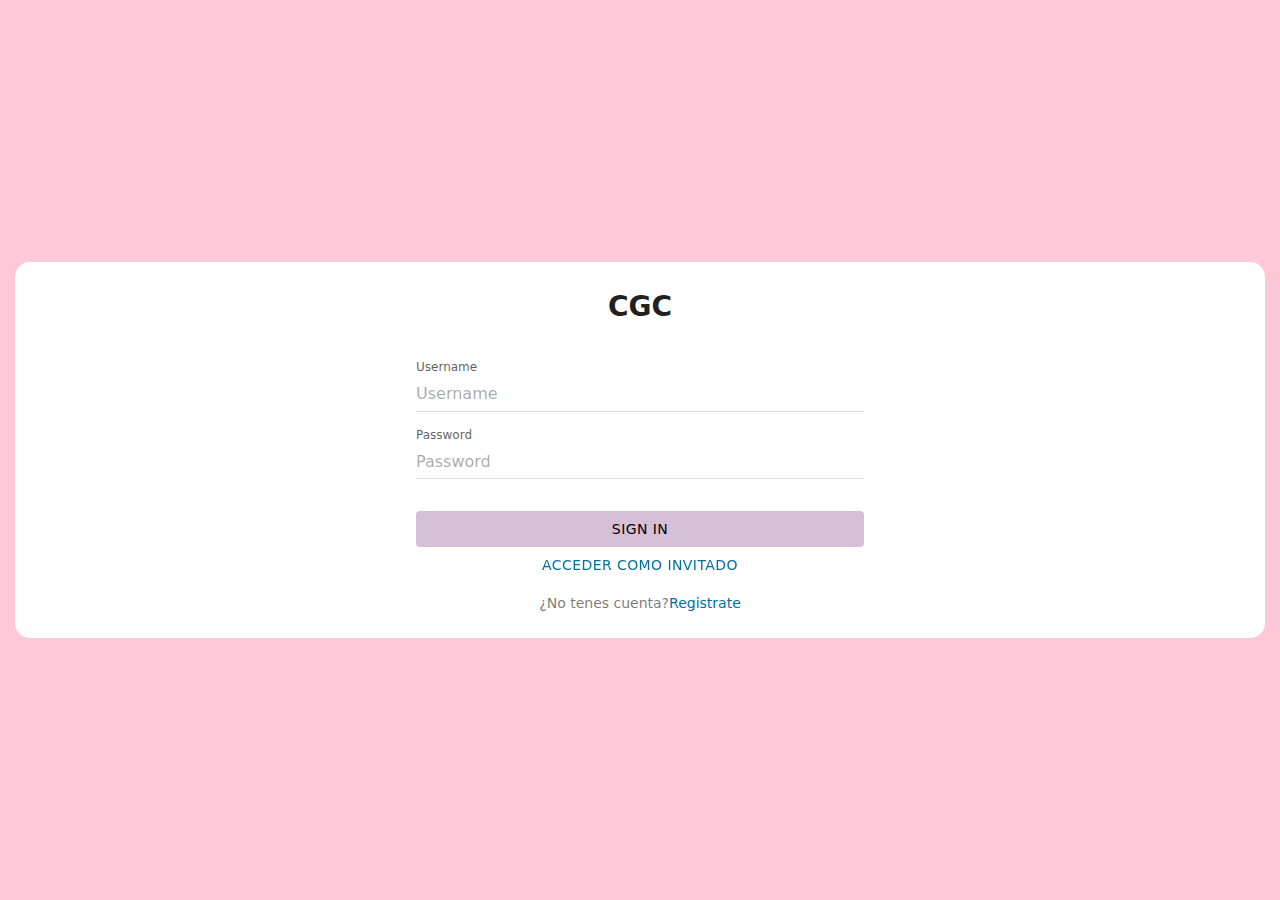
<file: index.html>
<!doctype html>
<html>
<head>
<meta charset="utf-8">
<meta name="viewport" content="width=device-width, initial-scale=1.0">
<title>CGC</title>
<link href="css/framework7.bundle.min.css" rel="stylesheet">
<link href="https://fonts.googleapis.com/icon?family=Material+Icons" rel="stylesheet">
<link href="css/style.css" rel="stylesheet">

</head>

<body>
	
	<div id="app">
		
		<section class="panel panel-left panel-cover">
		
			<div id="info-panel">
				<div class="row">
					<article class="col-40">
						<img src="img/Builders1.png" alt="HTML tutorial" style="width:189px;height:113px;">
					</article>
					<article class="col-60">
						<b></b><br>
						
					</article>
					
				</div>				
			</div>
			
			<div class="list media-list no-margin-top">
  			<ul>
				<li>
				  <a href="/cards/" class="item-link item-content panel-close">
					<div class="item-media"><i class="material-icons">store</i></div>
					<div class="item-inner">
					  <div class="item-title">Pasteles favoritos</div>
					</div>
				  </a>
				</li>
				<li>
				  <a href="/cards/" class="item-link item-content panel-close">
					<div class="item-media"><i class="material-icons">shopping_bag</i></div>
					<div class="item-inner">
					  <div class="item-title">Menu two</div>
					</div>
				  </a>
				</li>
				<li>
				  <a href="/cards/" class="item-link item-content panel-close">
					<div class="item-media"><i class="material-icons">shopping_bag</i></div>
					<div class="item-inner">
					  <div class="item-title">Menu three</div>
					</div>
				  </a>
				</li>
				<li>
				  <a href="/about-us/" class="item-link item-content panel-close">
					<div class="item-media"><i class="material-icons">help</i></div>
					<div class="item-inner">
					  <div class="item-title">About-us</div>
					</div>
				  </a>
				</li>
				<li>
				  <a href="/cards/" class="item-link item-content panel-close">
					<div class="item-media"><i class="material-icons">shopping_bag</i></div>
					<div class="item-inner">
					  <div class="item-title">Menu five</div>
					</div>
				  </a>
				</li>
				<li>
				  <a href="/terminos/" class="item-link item-content panel-close">
					<div class="item-media"><i class="material-icons">account_circle</i></div>
					<div class="item-inner">
					  <div class="item-title">Perfil</div>
					</div>
				  </a>
				</li>
			  </ul>
			</div>

			
			
		</section>
		
		
		<div class="view view-main view-init">
        
					<section data-name="home" class="page">

					  <!-- Top Navbar -->
				  <nav class="navbar">
						<div class="navbar-bg"></div>
						<div class="navbar-inner">
							<div class="title">CGC</div>
							<div class="right">
								<a href="#" class="link panel-open" data-panel="left">
									<i class="material-icons">menu</i>
								</a>
							</div>
						</div>
					  </nav>


					  <section class="page-content">

								  <h2 class="block-title">Productos</h2>
							<div class="block">

								<article class="card">
									<div class="cardcontent">
										<div class="row">
											<article class="col-100">
												<a href="/swiper/"><img src="img/Pastel-Eclipse.jpg" alt="" class="img-fluid"></a>
											</article>



										</div>
										<div class="row">
												<article class="col-30">
													<span class="titulo">Pastel eclipse</span>
												</article>
												<article class="col-40">

												</article>
												<article class="col-30">
													<span class="precio">$200</span>
												</article>
											</div>
									</div>
								</article>

							</div>
							<div class="block">

								<article class="card">
									<div class="cardcontent">
										<div class="row">
											<article class="col-100">
												 <a href="/swiper/"><img src="img/Pasteles-de-chocolate.jpg" alt="" class="img-fluid"></a>
					
											</article>



										</div>
										<div class="row">
												<article class="col-30">
													<span class="titulo">Pastel con palet de chocolate</span>
												</article>
												<article class="col-40">

												</article>
												<article class="col-30">
													<span class="precio">$200</span>
												</article>
											</div>
									</div>
								</article>

							</div>
							<div class="block">

								<article class="card">
									<div class="cardcontent">
										<div class="row">
											<article class="col-100">
												<img src="img/1140-bundt-cake.jpg" class="img-fluid" alt="">
											</article>



										</div>
										<div class="row">
												<article class="col-30">
													<span class="titulo">pastel con bundt</span>
												</article>
												<article class="col-40">

												</article>
												<article class="col-30">
													<span class="precio">$100</span>
												</article>
											</div>
									</div>
								</article>

							</div>
						  
					  </section>

					</section>
		</div>
		<div class="login-screen modal-in" id="modal-login">
		  <!-- Default view-page layout -->
		  <div class="view">
			<div class="page login-screen-page">
			  <!-- page-content has additional login-screen content -->
			  <div class="page-content login-screen-content">
				<div class="login-screen-title">CGC</div>
				<!-- Login form -->
				<form id="form-login">
				  <div class="list">
					<ul>
					  <li class="item-content item-input">
						<div class="item-inner">
						  <div class="item-title item-label tit">Username</div>
						  <div class="item-input-wrap">
							<input type="text" name="username" placeholder="Username" required>
							<span class="input-clear-button"></span>
						  </div>
						</div>
					  </li>
					  <li class="item-content item-input">
						<div class="item-inner">
						  <div class="item-title item-label">Password</div>
						  <div class="item-input-wrap">
							<input type="password" name="password" placeholder="Password" required>
							<span class="input-clear-button"></span>
						  </div>
						</div>
					  </li>
					</ul>
				  </div>
				  <div class="list block">
					<ul>
					  <li>
						<a href="#" class="button button-fill" id="btnLogin">Sign In</a>
					  </li>
					  <li>
						<a href="#" class="button login-screen-close">Acceder como invitado</a>
					  </li>
					</ul>
					<div class="block-footer">¿No tenes cuenta?<a href="#">Registrate</a></div>
				  </div>
				</form>
			  </div>
			</div>
		  </div>
		</div><!--login-->
	</div><!--app-->
	
	
	<script src="js/framework7.bundle.min.js"></script>
	<script src="js/app.js"></script>
	
	
	
	
	
</body>
</html>
</file>
<file: css/style.css>
:root{
 --f7-theme-color:#0071A2;
 --f7-navbar-bg-color: #957DAD; /*navbar*/
 --f7-navbar-link-color:#fff;
 --f7-navbar-text-color:#fff;
 --f7-bars-bg-color:#202046;/*toolbar*/
 --f7-block-margin-vertical:20px;
 --f7-card-footer-border-color:transparent; 
}
#info-panel{
	background-color: #957DAD;
	color: #fff;
	padding: 40px 30px;
}
.panel i{
	color: #957DAD;
}
.panel .list{
	font-size: 14px;
}
#modal-login .page{
	background-color: #FEC8D8;
	padding: 15px;
}
#modal-login .page-content{
	border-radius: 15px;
}
.img-fluid{
	max-width: 100%;
	display: block;
}
#checkout .card-content{
	padding: 10px 5px;
}
#checkout .titulo{
	font-weight: 600;
	font-size: 16px;
}
#checkout .precio{
	font-weight: 400;
	font-size: 16px;
}
.page{
	background-image:linear-gradient(#957DAD, #FEC8D8);
}
.page-content .block-title{
	color: #fff;
}
#info-panel{
	background-image:linear-gradient(#957DAD, #FEC8D8);
}
.titulopast{
	text-align: center;
}
.button-fill{
	background-color: thistle;
	color: black;
}
.perfil{
	font-size: 150px;
	color: #8dcecd;
	padding: 50px 50px;
	padding-left: 100px;
	padding-right: 100px;
}
.contenido-pag{
	text-align: center;
}
</file>
